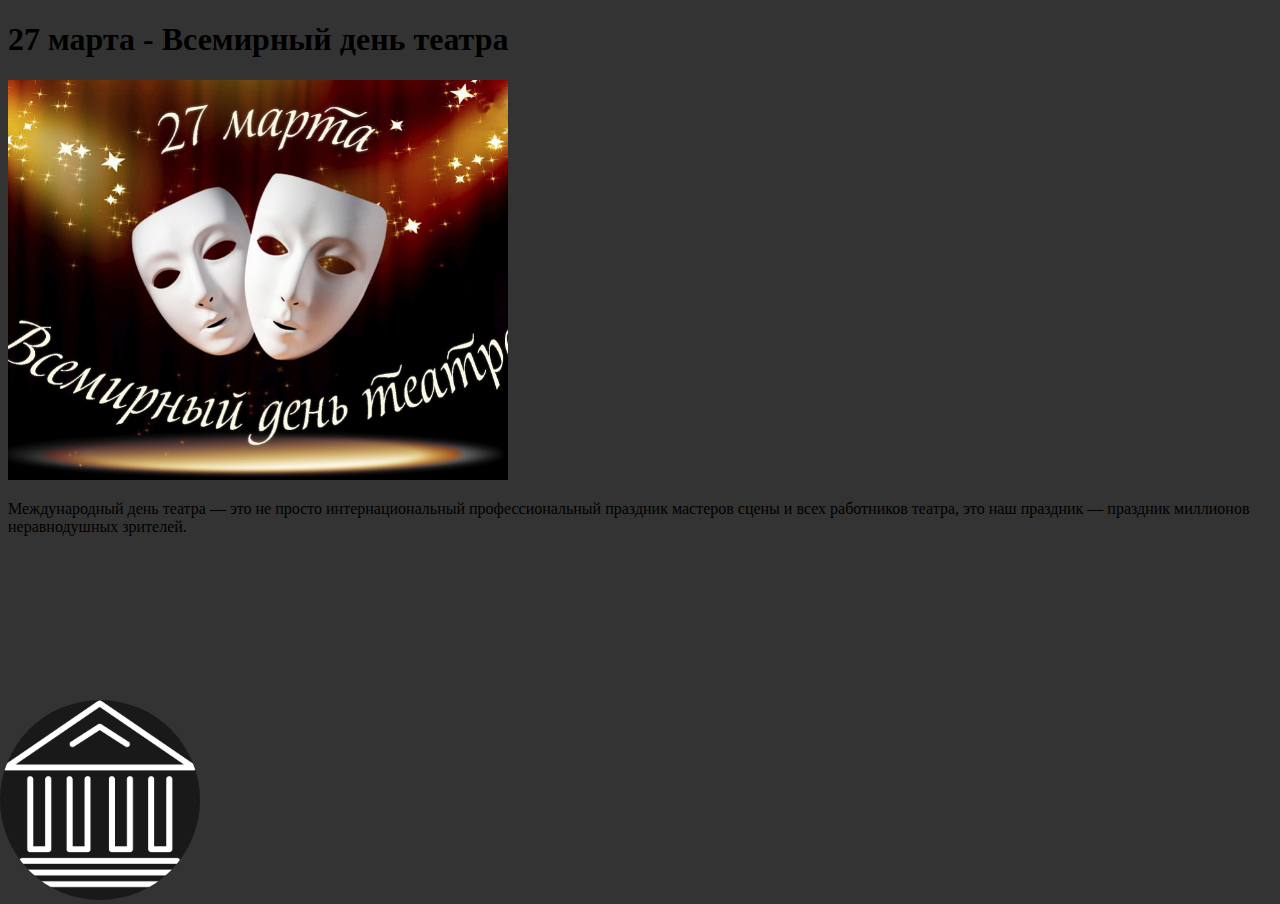
<file: index.html>
<!DOCTYPE html>
 <html lang="ru">
 <head>
     <meta charset="UTF-8">
     <link rel="shortcut icon" href="image/favicon.png">
     <title>Всемирный день театра</title>
     <link rel="stylesheet" href="css/menu_style.css">
     <link rel="stylesheet" href="css/main_style.css">
 </head>
 <body>
     
     <input type="checkbox" id="check" hidden >
     
     <div id="static_panel">
        <label for="check"><img id="menu_icon" src="icons/menu.png" alt="" width="50"></label>
     </div>
     
     <div class="panel_font" id="open_panel">
       <img id="icon_avatar" src="/icons/avatar.png" alt="">
       <p class="main_title" style="margin-top: 220px; text-align: center; font-weight: 900">Всемирный день театра</p>
        <div class="menu_list">
            <ul>
                 <li><a class="menu_btn" href="story.html" target="main_information">О событии</a></li>
                 <br>
                 <li><a class="menu_btn" href="events.html" target="main_information">Дополнительно</a></li>
                 <br>
                 <li><a class="menu_btn" href="gallery.html" target="main_information">Галерея</a></li>
            </ul>
        </div>
     </div>
     
     <div id="main">
         <iframe id="main_information" name="main_information" src="story.html" frameborder="0"></iframe>
     </div>
     
 </body>
 </html>
</file>
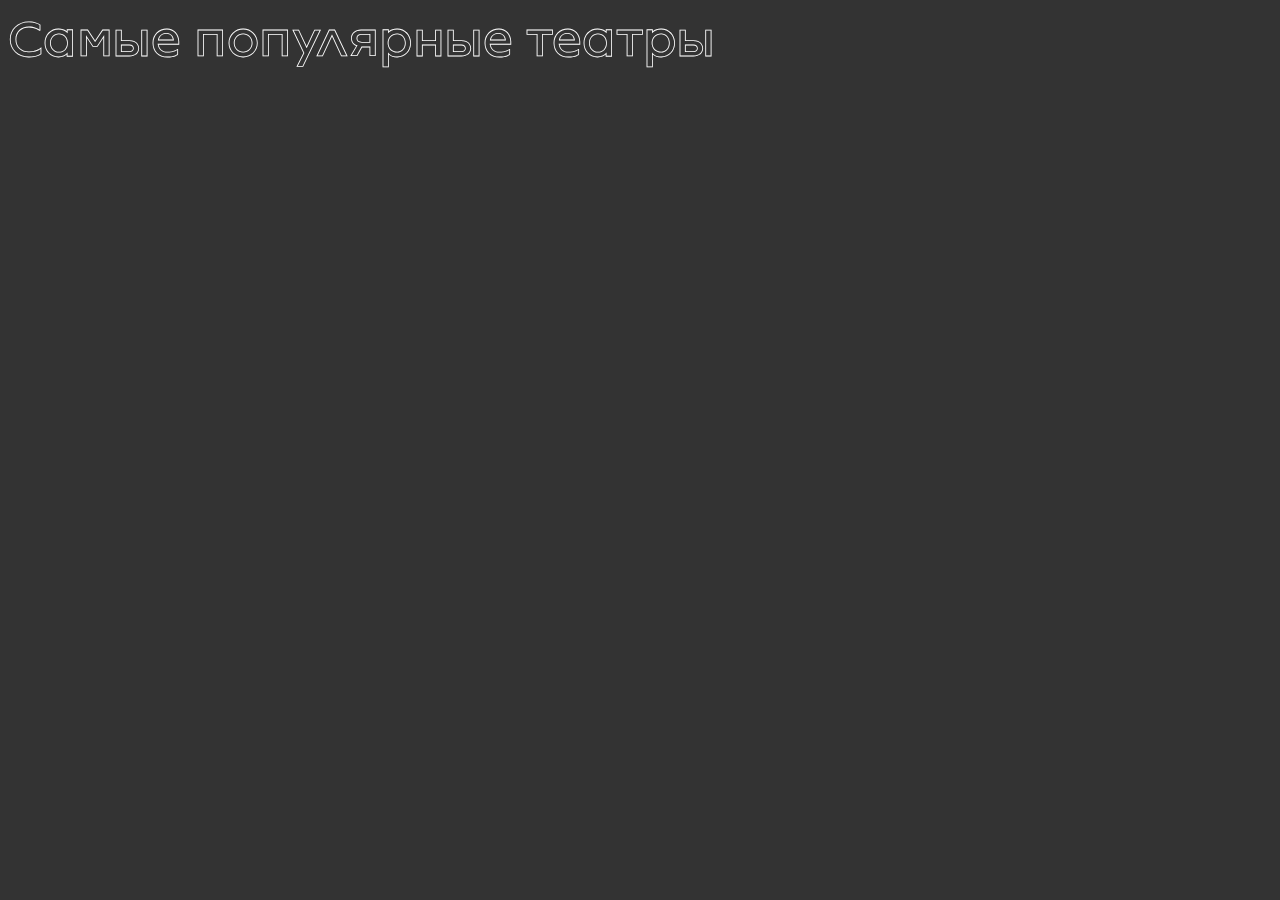
<file: actors_gallery.html>
<!DOCTYPE html>
<html lang="ru">
<head>
   <meta charset="UTF-8">
   <meta http-equiv="X-UA-Compatible" content="IE=edge">
   <meta name="viewport" content="width=device-width, initial-scale=1.0">
   <link rel="stylesheet" href="css/main_style.css">
   <title>Document</title>
</head>
<body>
   <header style="font-family: lack_lineregular; font-size: 50px;">Самые популярные театры</header>
   <main>
      <div class="gallery">
         <div class="gallery_block" style="background: url(image/Boyarskaya.jpg) center center; background-size: cover;"></div>
         <div class="gallery_block" style="background: url(image/Khabensky.jpg) center center; background-size: cover;"></div>
         <div class="gallery_block" style="background: url(image/Bezrykov.jpg) center center; background-size: cover;"></div>
         <div class="gallery_block" style="background: url(image/Ranevskaya.jpg) center center; background-size: cover;"></div>
         <div class="gallery_block" style="background: url(image/Ivanova.jpg) center center; background-size: cover;"></div>
         <div class="gallery_block" style="background: url(image/Aleksandrova.jpg) center center; background-size: cover;"></div>
         <div class="gallery_block" style="background: url(image/Tabakov.jpg) center center; background-size: cover;"></div>
         <div class="gallery_block" style="background: url(image/Ahmatova.jpg) center center; background-size: cover;"></div>
         <div class="gallery_block" style="background: url(image/Aetysh.jpg) center center; background-size: cover;"></div>
         </div>
   </main>

</body>
</html>
</file>
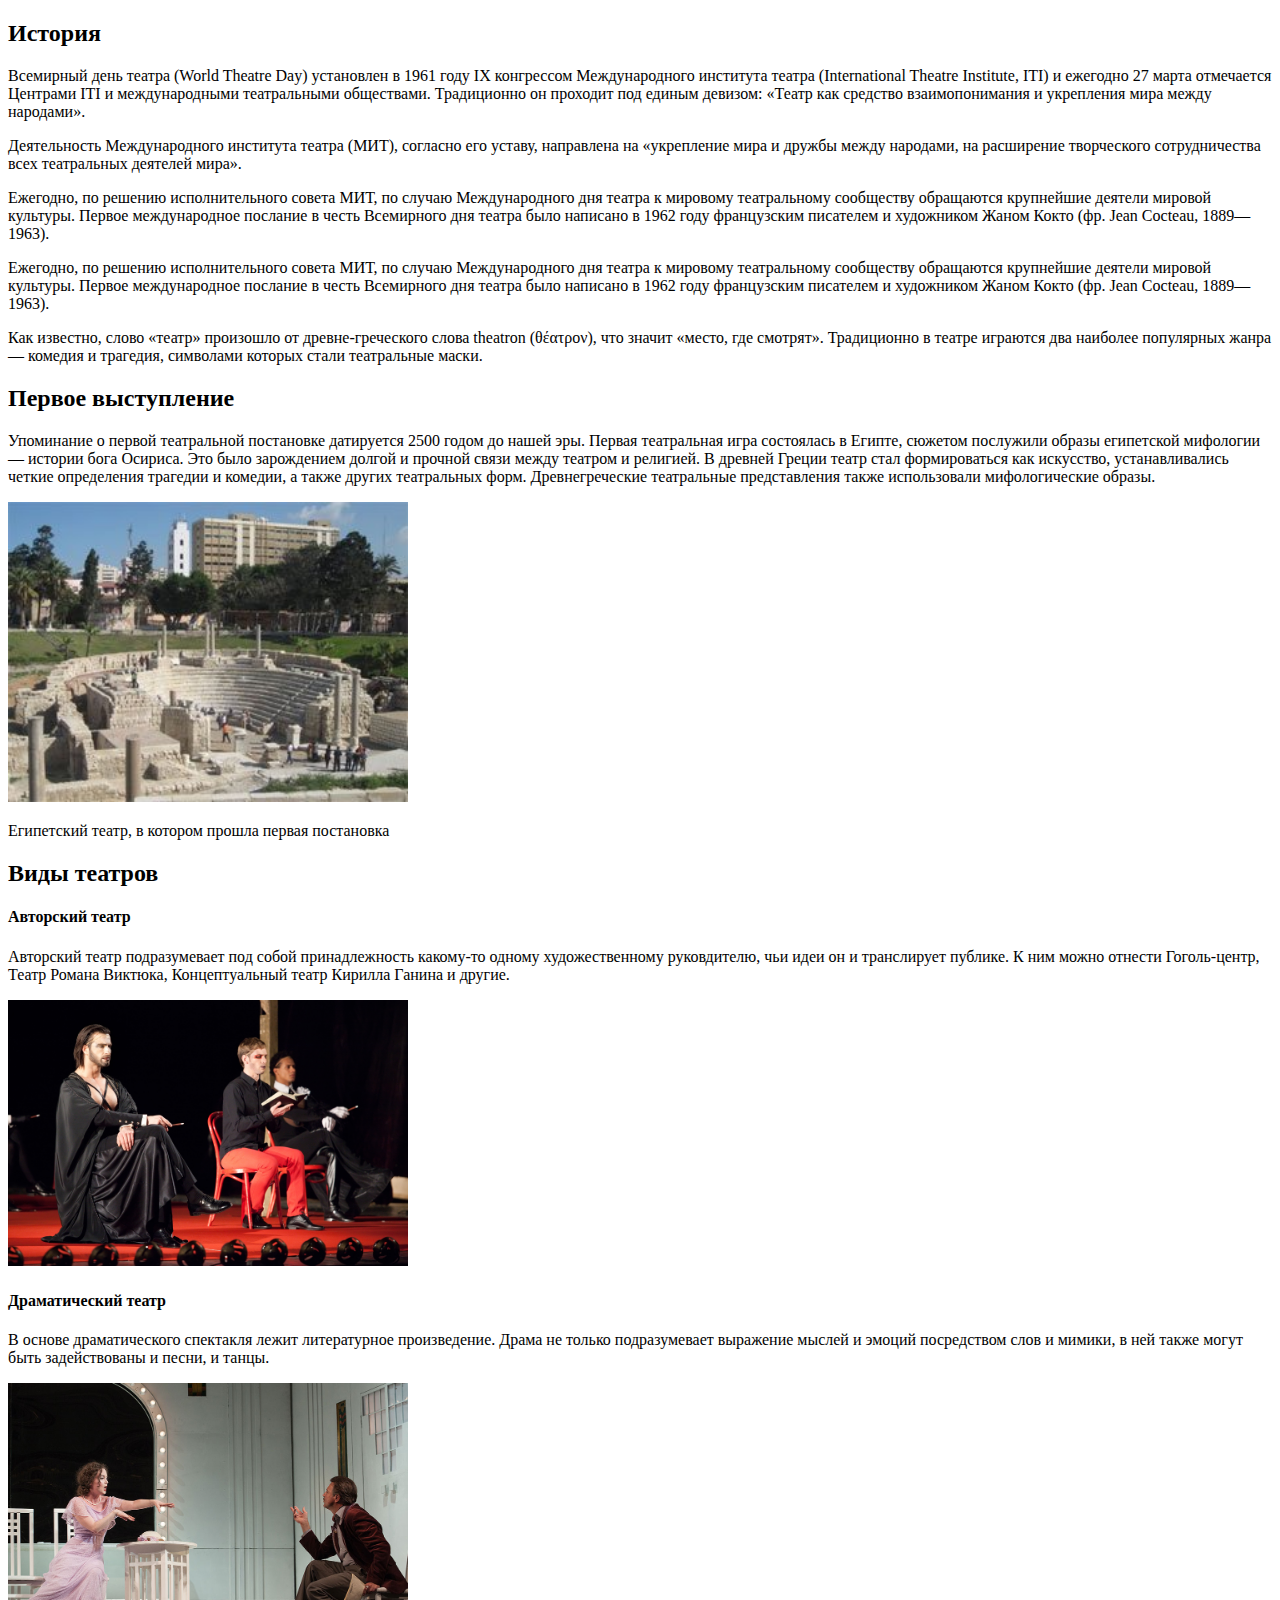
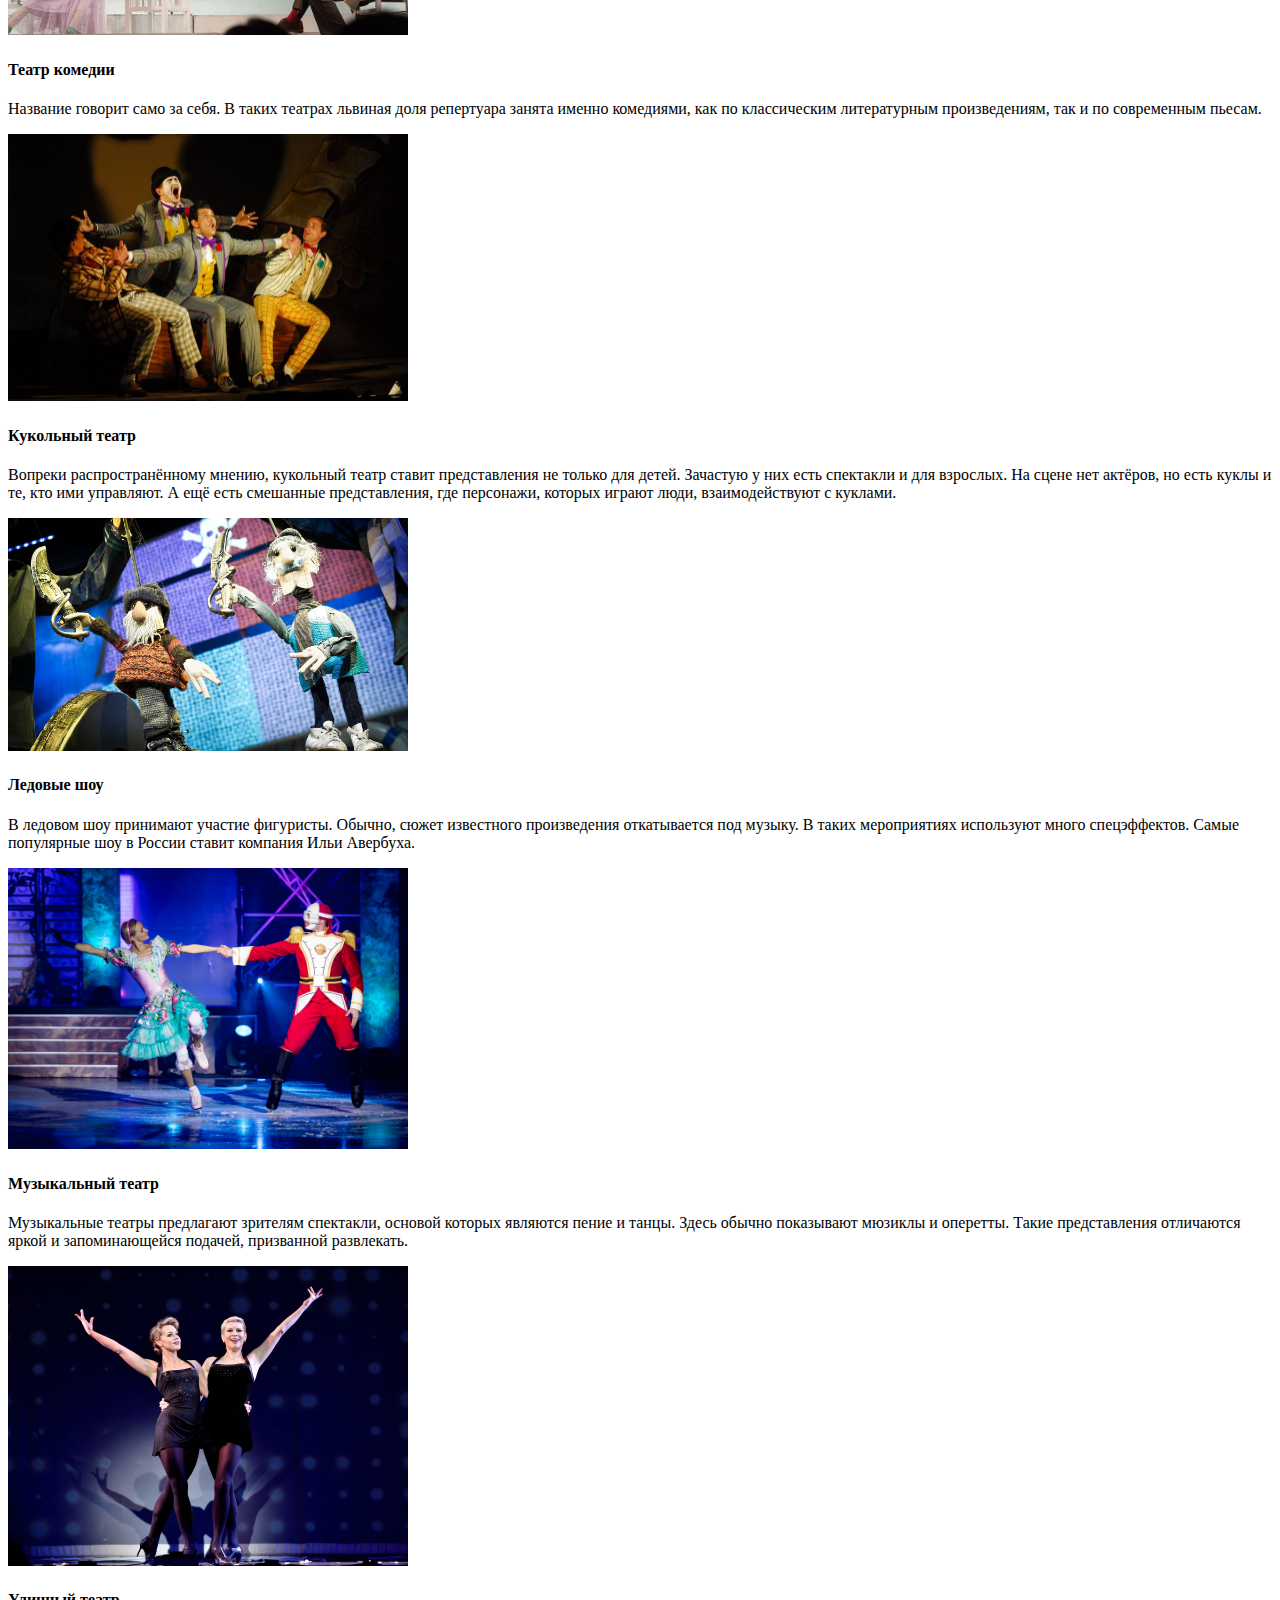
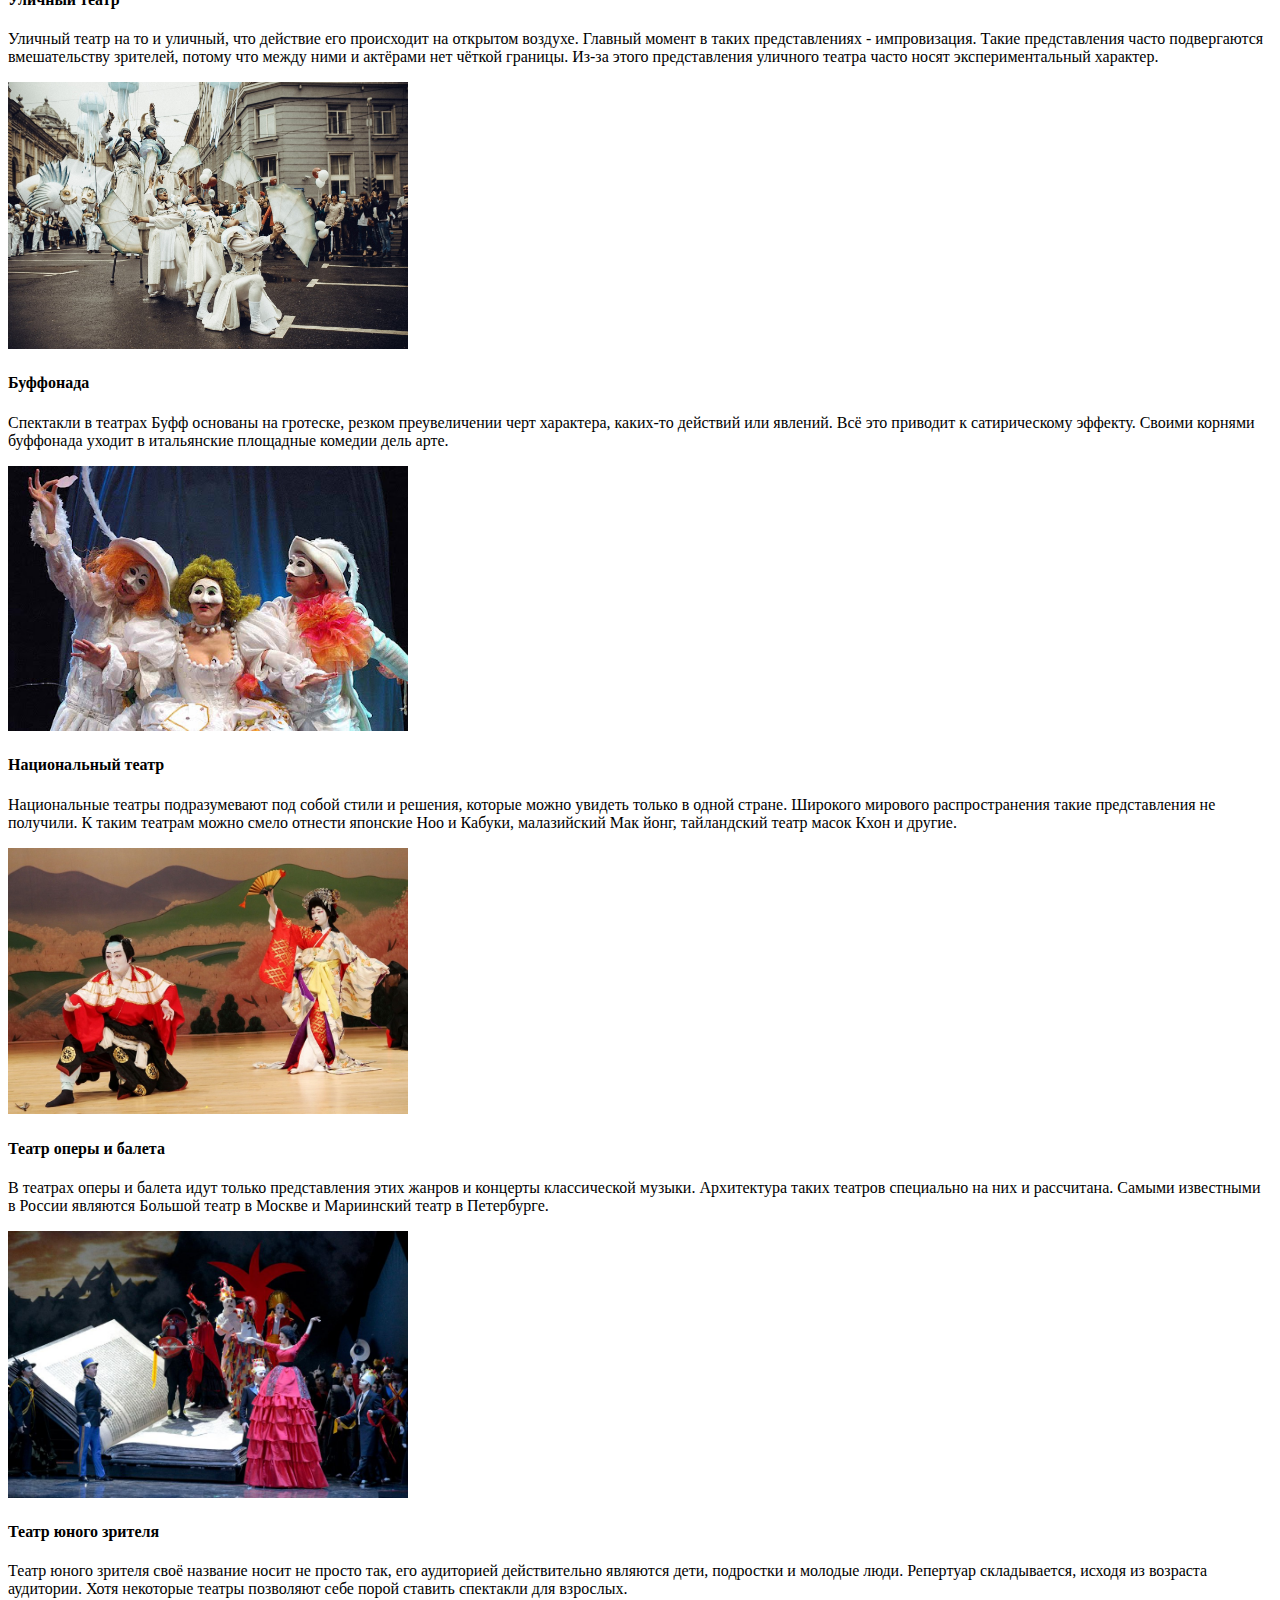
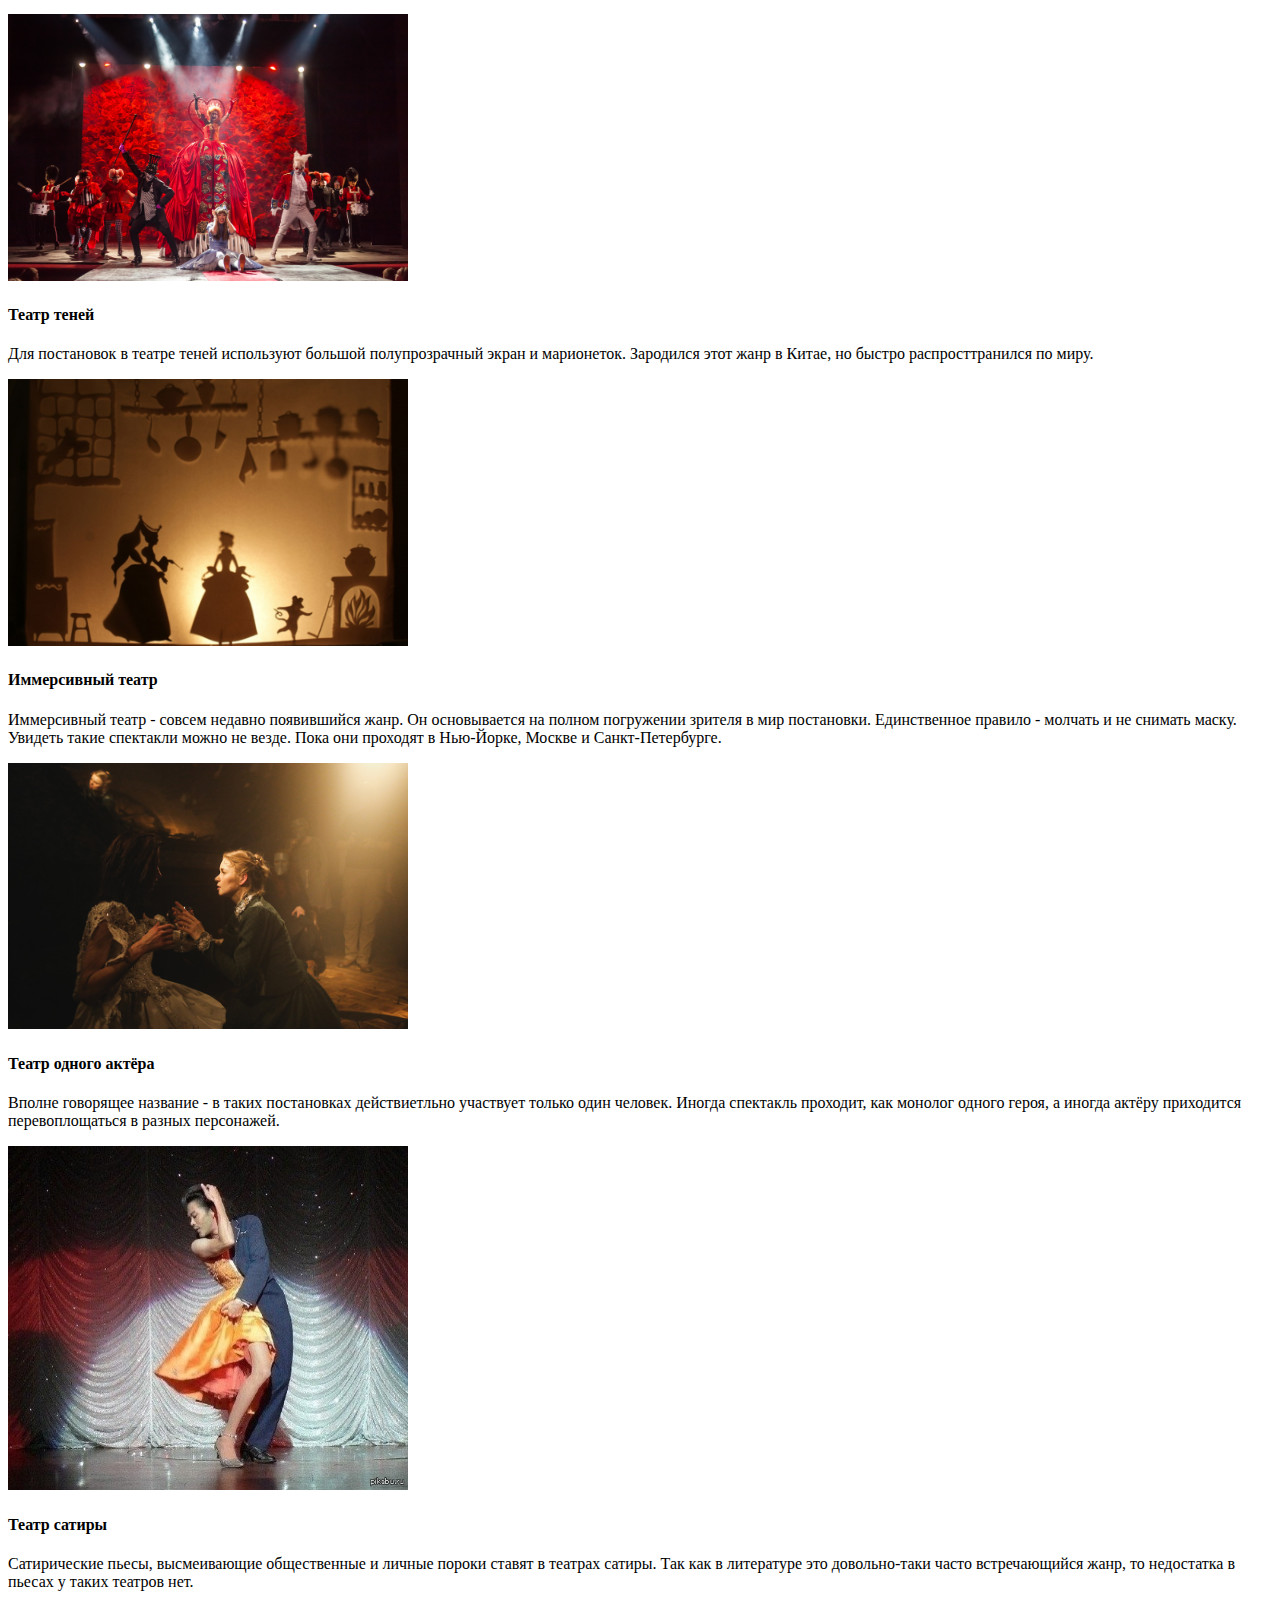
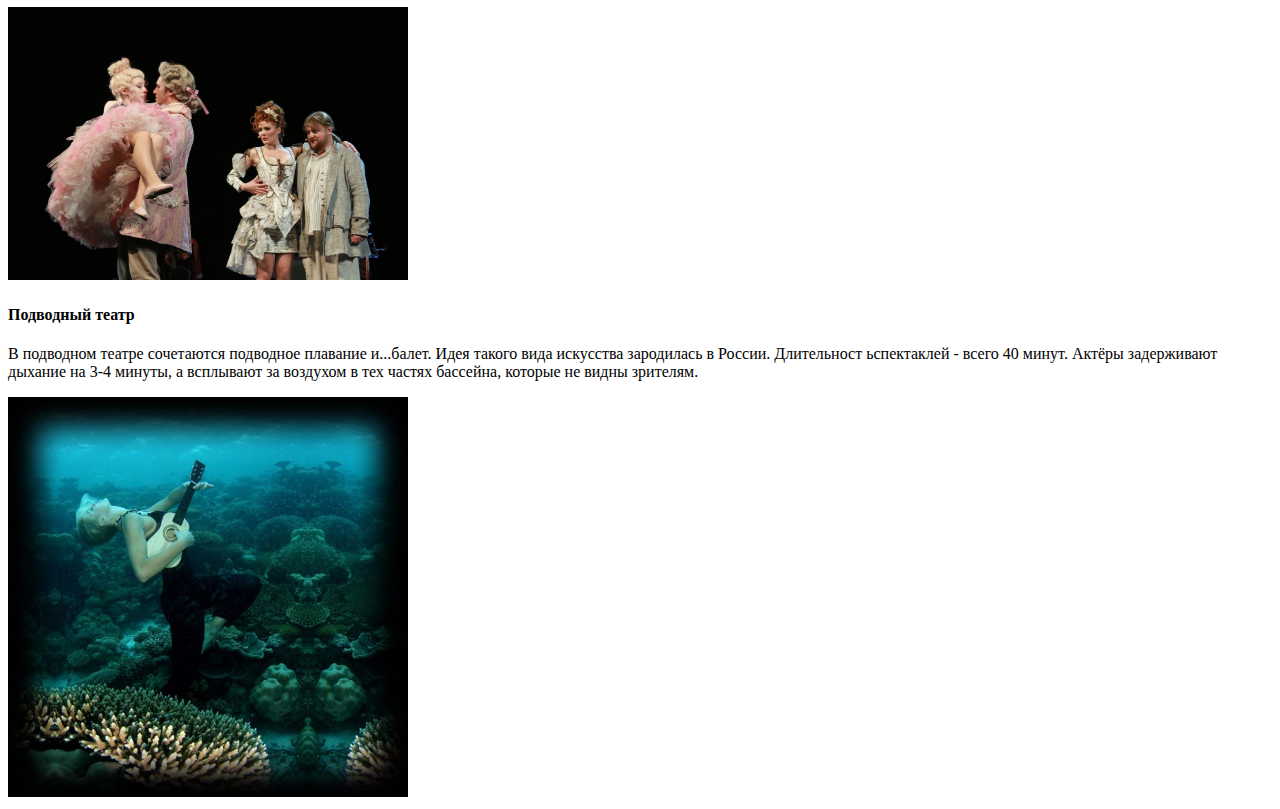
<file: events.html>
<!DOCTYPE html>
<html lang="en">
<head>
    <meta charset="UTF-8">
    <title>Document</title>
</head>
<body>
    <h2 id="history">История</h2>
    <p>Всемирный день театра (World Theatre Day) установлен в 1961 году IX конгрессом Международного института театра (International Theatre Institute, ITI) и ежегодно 27 марта отмечается Центрами ITI и международными театральными обществами. Традиционно он проходит под единым девизом: «Театр как средство взаимопонимания и укрепления мира между народами».</p>
    
    <p>Деятельность Международного института театра (МИТ), согласно его уставу, направлена на «укрепление мира и дружбы между народами, на расширение творческого сотрудничества всех театральных деятелей мира».</p>
    
    <p>Ежегодно, по решению исполнительного совета МИТ, по случаю Международного дня театра к мировому театральному сообществу обращаются крупнейшие деятели мировой культуры. Первое международное послание в честь Всемирного дня театра было написано в 1962 году французским писателем и художником Жаном Кокто (фр. Jean Cocteau, 1889—1963).</p>
    
    <p>Ежегодно, по решению исполнительного совета МИТ, по случаю Международного дня театра к мировому театральному сообществу обращаются крупнейшие деятели мировой культуры. Первое международное послание в честь Всемирного дня театра было написано в 1962 году французским писателем и художником Жаном Кокто (фр. Jean Cocteau, 1889—1963).</p>
    
    <p>Как известно, слово «театр» произошло от древне-греческого слова theatron (θέατρον), что значит «место, где смотрят». Традиционно в театре играются два наиболее популярных жанра — комедия и трагедия, символами которых стали театральные маски.</p>
    
    <h2 id="thefirst">Первое выступление</h2>
    <p>Упоминание о первой театральной постановке датируется 2500 годом до нашей эры. Первая театральная игра состоялась в Египте, сюжетом послужили образы египетской мифологии — истории бога Осириса. Это было зарождением долгой и прочной связи между театром и религией. В древней Греции театр стал формироваться как искусство, устанавливались четкие определения трагедии и комедии, а также других театральных форм. Древнегреческие театральные представления также использовали мифологические образы.</p>
    <img src="image/thirst.jpg" alt="" width="400">
    <p>Египетский театр, в котором прошла первая постановка</p>
    
    <h2 id="types">Виды театров</h2>
    <h4>Авторский театр</h4>
    <p>Авторский театр подразумевает под собой принадлежность какому-то одному художественному руковдителю, чьи идеи он и транслирует публике. К ним можно отнести Гоголь-центр, Театр Романа Виктюка, Концептуальный театр Кирилла Ганина и другие.</p>
    <img src="image/author.jpg" alt="" width="400">
    
    <h4>Драматический театр</h4>
    <p>В основе драматического спектакля лежит литературное произведение. Драма не только подразумевает выражение мыслей и эмоций посредством слов и мимики, в ней также могут быть задействованы и песни, и танцы.</p>
    <img src="image/drama.jpg" alt="" width="400">
    
    <h4>Театр комедии</h4>
    <p>Название говорит само за себя. В таких театрах львиная доля репертуара занята именно комедиями, как по классическим литературным произведениям, так и по современным пьесам.</p>
    <img src="image/comedy.jpg" alt="" width="400">
    
    <h4>Кукольный театр</h4>
    <p>Вопреки распространённому мнению, кукольный театр ставит представления не только для детей. Зачастую у них есть спектакли и для взрослых. На сцене нет актёров, но есть куклы и те, кто ими управляют. А ещё есть смешанные представления, где персонажи, которых играют люди, взаимодействуют с куклами.</p>
    <img src="image/dalls.jpg" alt="" width="400">
    
    <h4>Ледовые шоу</h4>
    <p>В ледовом шоу принимают участие фигуристы. Обычно, сюжет известного произведения откатывается под музыку. В таких мероприятиях используют много спецэффектов. Самые популярные шоу в России ставит компания Ильи Авербуха.</p>
    <img src="image/iceshow.jpg" alt="" width="400">
    
    <h4>Музыкальный театр</h4>
    <p>Музыкальные театры предлагают зрителям спектакли, основой которых являются пение и танцы. Здесь обычно показывают мюзиклы и оперетты. Такие представления отличаются яркой и запоминающейся подачей, призванной развлекать.</p>
    <img src="image/musical.jpg" alt="" width="400">
    
    <h4>Уличный театр</h4>
    <p>Уличный театр на то и уличный, что действие его происходит на открытом воздухе. Главный момент в таких представлениях - импровизация. Такие представления часто подвергаются вмешательству зрителей, потому что между ними и актёрами нет чёткой границы. Из-за этого представления уличного театра часто носят экспериментальный характер.</p>
    <img src="image/street.jpeg" alt="" width="400">
    
    <h4>Буффонада</h4>
    <p>Спектакли в театрах Буфф основаны на гротеске, резком преувеличении черт характера, каких-то действий или явлений. Всё это приводит к сатирическому эффекту. Своими корнями буффонада уходит в итальянские площадные комедии дель арте.</p>
    <img src="image/buffonade.jpg" alt="" width="400">
    
    <h4>Национальный театр</h4>
    <p>Национальные театры подразумевают под собой стили и решения, которые можно увидеть только в одной стране. Широкого мирового распространения такие представления не получили. К таким театрам можно смело отнести японские Ноо и Кабуки, малазийский Мак йонг, тайландский театр масок Кхон и другие.</p>
    <img src="image/national.jpg" alt="" width="400">
    
    <h4>Театр оперы и балета</h4>
    <p>В театрах оперы и балета идут только представления этих жанров и концерты классической музыки. Архитектура таких театров специально на них и рассчитана. Самыми известными в России являются Большой театр в Москве и Мариинский театр в Петербурге.</p>
    <img src="image/opera.jpg" alt="" width="400">
    
    <h4>Театр юного зрителя</h4>
    <p>Театр юного зрителя своё название носит не просто так, его аудиторией действительно являются дети, подростки и молодые люди. Репертуар складывается, исходя из возраста аудитории. Хотя некоторые театры позволяют себе порой ставить спектакли для взрослых.</p>
    <img src="image/young.png" alt="" width="400">
    
    <h4>Театр теней</h4>
    <p>Для постановок в театре теней используют большой полупрозрачный экран и марионеток. Зародился этот жанр в Китае, но быстро распросттранился по миру.</p>
    <img src="image/shadow.jpg" alt="" width="400">
    
    <h4>Иммерсивный театр</h4>
    <p>Иммерсивный театр - совсем недавно появившийся жанр. Он основывается на полном погружении зрителя в мир постановки. Единственное правило - молчать и не снимать маску. Увидеть такие спектакли можно не везде. Пока они проходят в Нью-Йорке, Москве и Санкт-Петербурге.</p>
    <img src="image/immersive.jpg" alt="" width="400">
    
    <h4>Театр одного актёра</h4>
    <p>Вполне говорящее название - в таких постановках действиетльно участвует только один человек. Иногда спектакль проходит, как монолог одного героя, а иногда актёру приходится перевоплощаться в разных персонажей.</p>
    <img src="image/alone.jpg" alt="" width="400">
    
    <h4>Театр сатиры</h4>
    <p>Сатирические пьесы, высмеивающие общественные и личные пороки ставят в театрах сатиры. Так как в литературе это довольно-таки часто встречающийся жанр, то недостатка в пьесах у таких театров нет.</p>
    <img src="image/satire.jpg" alt="" width="400">
    
    <h4>Подводный театр</h4>
    <p>В подводном театре сочетаются подводное плавание и...балет. Идея такого вида искусства зародилась в России. Длительност ьспектаклей - всего 40 минут. Актёры задерживают дыхание на 3-4 минуты, а всплывают за воздухом в тех частях бассейна, которые не видны зрителям.</p>
    <img src="image/underwater.jpg" alt="" width="400">
</body>
</html>
</file>
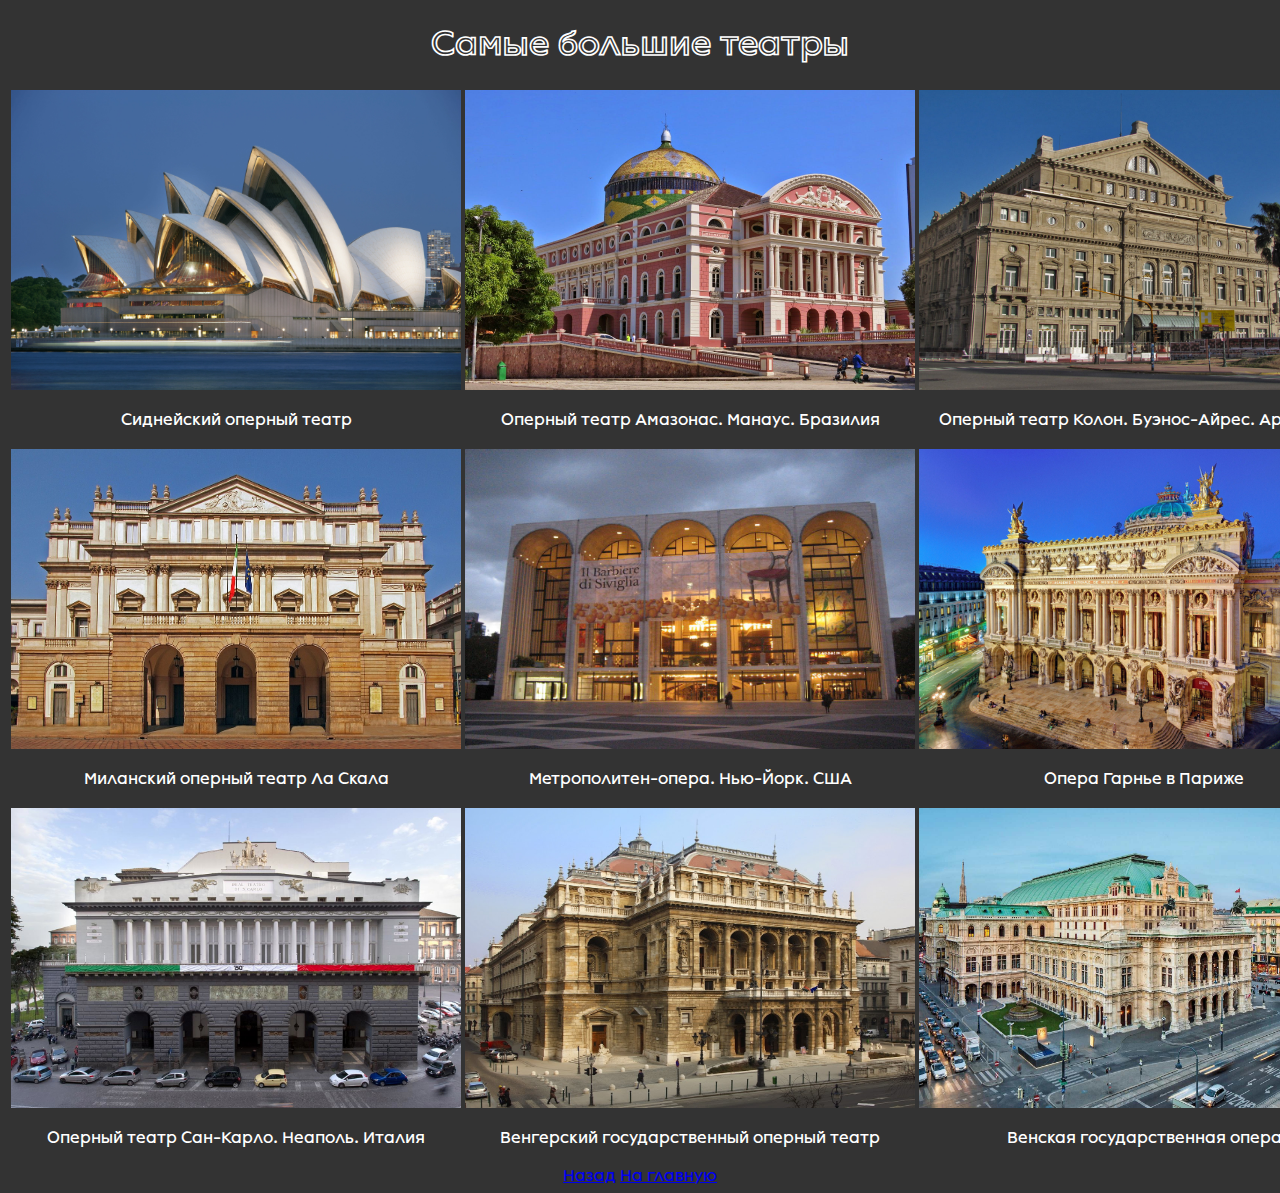
<file: gallery.html>
<!DOCTYPE html>
<html lang="en">
<head>
    <meta charset="UTF-8">
    <title>Document</title>
    <link rel="stylesheet" href="css/main_style.css">
</head>
<body style="text-align: center">
 <h1 class="main_title" style="color: white">Самые большие театры</h1>
  <table style="margin: auto">
      <tr>
          <td>
              <img src="image/SydneyTheatre.jpg" alt="Театр в Сиднее" height="300" width="450">
              <p>Сиднейский оперный театр</p>
          </td>
          <td>
              <img src="image/AmazonasThetre.jpg" alt="Театр в Сиднее" height="300" width="450">
              <p>Оперный театр Амазонас. Манаус. Бразилия</p>
          </td>
          <td>
              <img src="image/KolonnTheatre.jpg" alt="Театр в Сиднее" height="300" width="450">
              <p>Оперный театр Колон. Буэнос-Айрес. Аргентина</p>
          </td>
      </tr>
      <tr>
          <td>
              <img src="image/LaSkalaTheatre.jpg" alt="Театр в Сиднее" height="300" width="450">
              <p>Миланский оперный театр Ла Скала</p>
          </td>
          <td>
              <img src="image/MetroTheatre.jpg" alt="Театр в Сиднее" height="300" width="450">
              <p>Метрополитен-опера. Нью-Йорк. США</p>
          </td>
          <td>
              <img src="image/OperaGarnie.jpg" alt="Театр в Сиднее" height="300" width="450">
              <p>Опера Гарнье в Париже</p>
          </td>
      </tr> 
      <tr>
          <td>
              <img src="image/SanKarloTheatre.jpg" alt="Театр в Сиднее" height="300" width="450">
              <p>Оперный театр Сан-Карло. Неаполь. Италия</p>
          </td>
          <td>
              <img src="image/VengreTheatre.jpg" alt="Театр в Сиднее" height="300" width="450">
              <p>Венгерский государственный оперный театр</p>
          </td>
          <td>
              <img src="image/VensTheatre.jpg" alt="Театр в Сиднее" height="300" width="450">
              <p>Венская государственная опера</p>
          </td>
      </tr>
  </table>
  <a href="events.html">Назад</a>
  <a href="story.html">На главную</a>
</body>
</html>
</file>
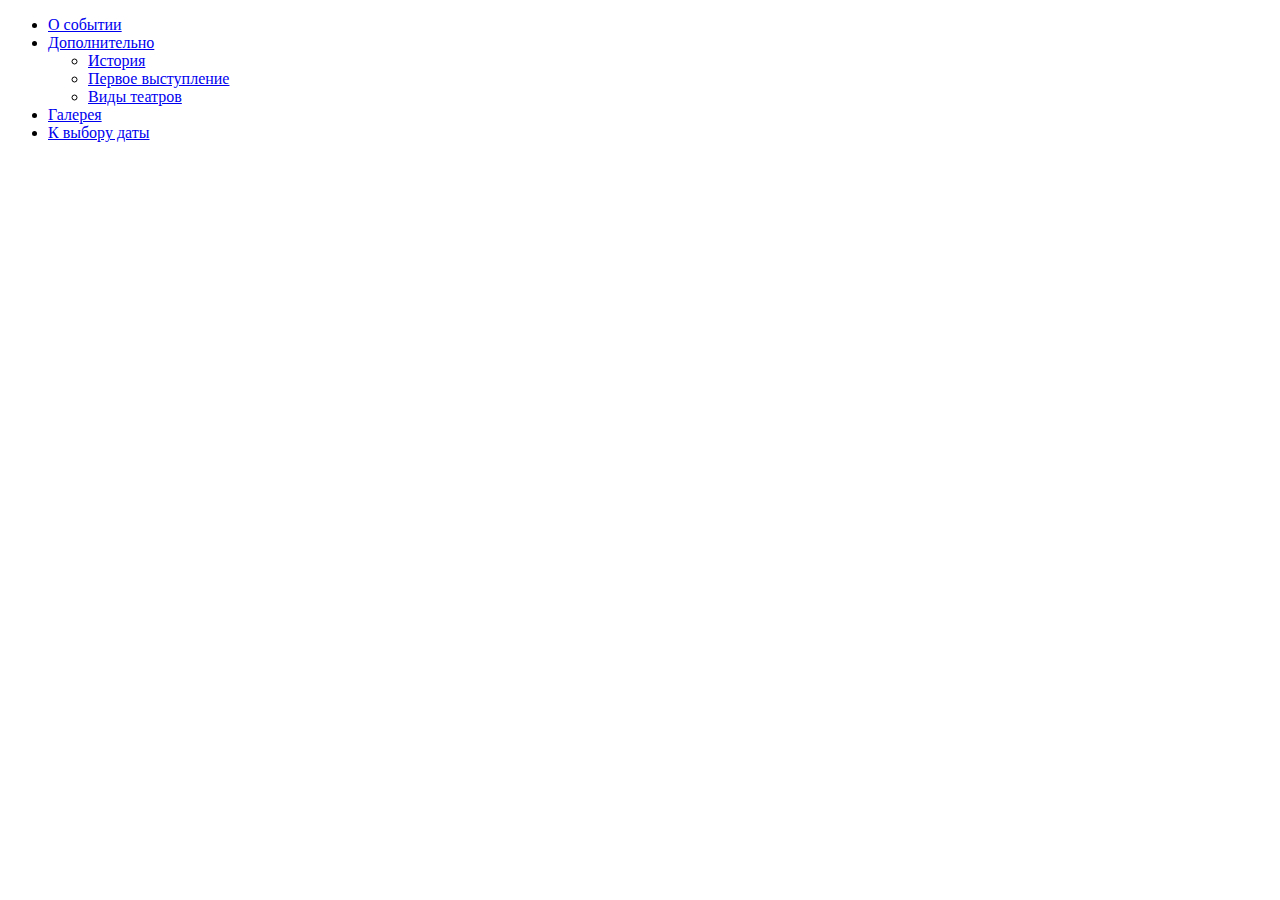
<file: navigation.html>
<!DOCTYPE html>
<html lang="en">
<head>
    <meta charset="UTF-8">
    <title>Document</title>
</head>
<body>
   <ul>
       <li><a href="story.html" target="mainPanel">О событии</a></li>
       <li><a href="events.html" target="mainPanel">Дополнительно</a></li>
       <ul>
           <li><a href="events.html#history" target="mainPanel">История</a></li>
           <li><a href="events.html#thefirst" target="mainPanel">Первое выступление</a></li>
           <li><a href="events.html#types" target="mainPanel">Виды театров</a></li>
       </ul>
       <li><a href="gallery.html" target="mainPanel">Галерея</a></li>
       <li><a href="https://fivt.chuvsu.ru/kurs2/index.html" target="top">К выбору даты</a></li>
   </ul>
</body>
</html>
</file>
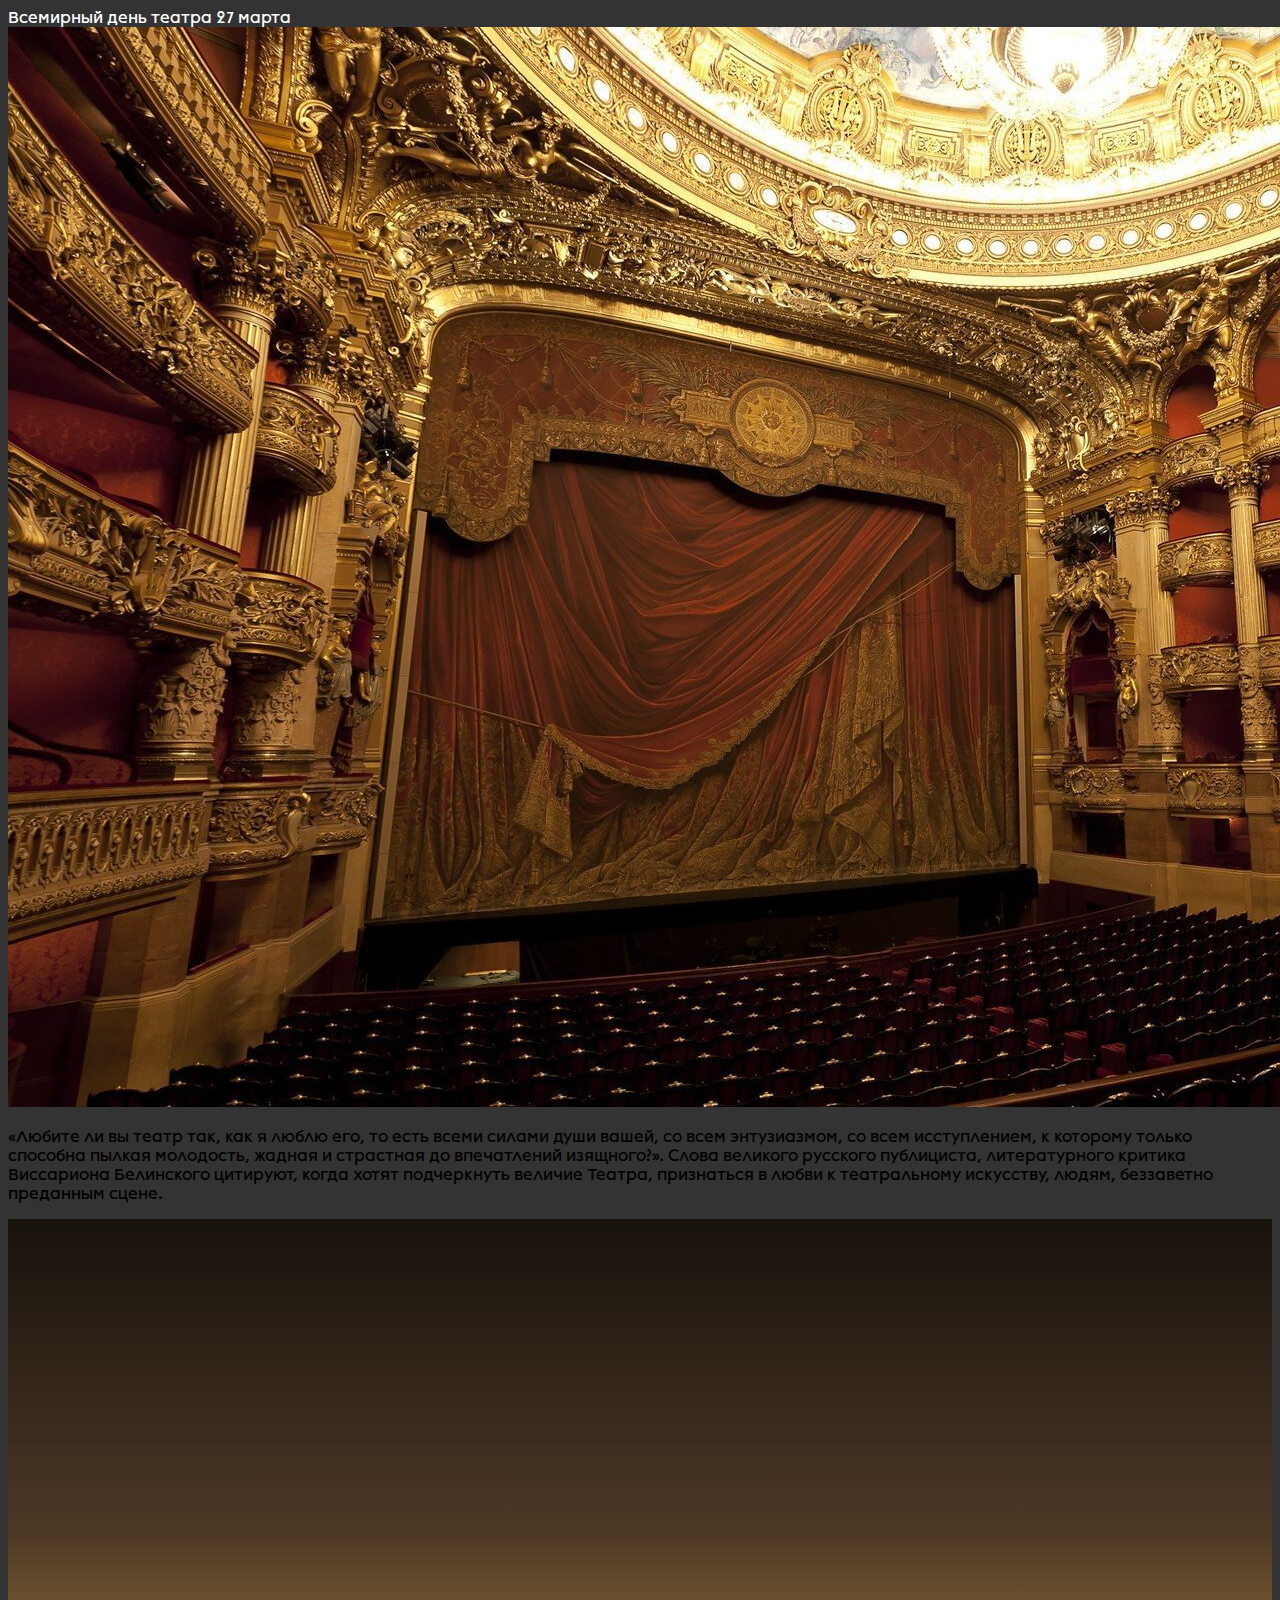
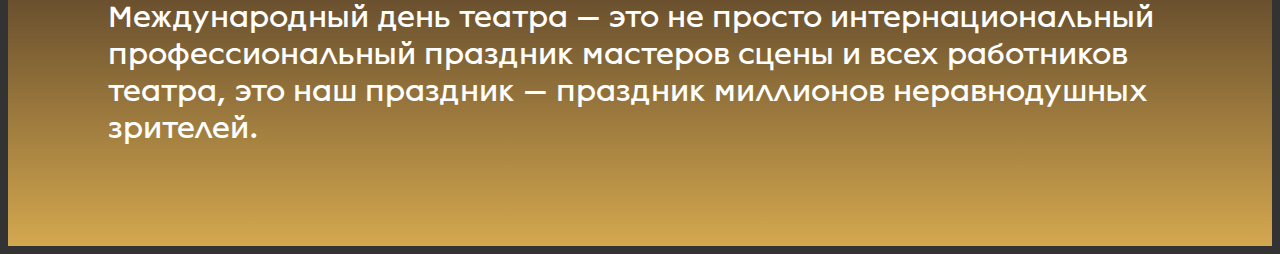
<file: new_story.html>
<!DOCTYPE html>
<html lang="ru">
<head>
    <meta charset="UTF-8">
    <title>Document</title>
    <link rel="stylesheet" href="css/main_style.css">
    <link rel="scr"
</head>
<body>
    <div class="block-1">
        <span class="title">Всемирный день театра</span>
        <span class="date">27 марта</span>
        <img class="background-img" src="image/main.jpg" alt="">
    </div>
    <div class="block-2">
        <div id="container-1" class="flex-container">
            <div id="bgimg1" class="block"></div>
            <div class="block">
               <p style="color: black">«Любите ли вы театр так, как я люблю его, то есть всеми силами души вашей, со всем энтузиазмом, со всем исступлением, к которому только способна пылкая молодость, жадная и страстная до впечатлений изящного?».

                Слова великого русского публициста, литературного критика Виссариона Белинского цитируют, когда хотят подчеркнуть величие Театра, признаться в любви к театральному искусству, людям, беззаветно преданным сцене.</p>
               
            </div>
        </div>
        <div id="container-2" class="flex-container">
            <div id="text2" class="block" style="display: flex; justify-content: center; background: linear-gradient(180deg, #17120C, #4D3825, #D4A84F); margin: 0">
                <div style="font-size: 30px; margin: 100px; margin-top: 30%;">Международный день театра — это не просто интернациональный профессиональный праздник мастеров сцены и всех работников театра, это наш праздник — праздник миллионов неравнодушных зрителей.</div>
           </div>
           <div id="bgimg2" class="block">
           </div>
        </div>
    </div>
    </div>
</body>
</html>
</file>
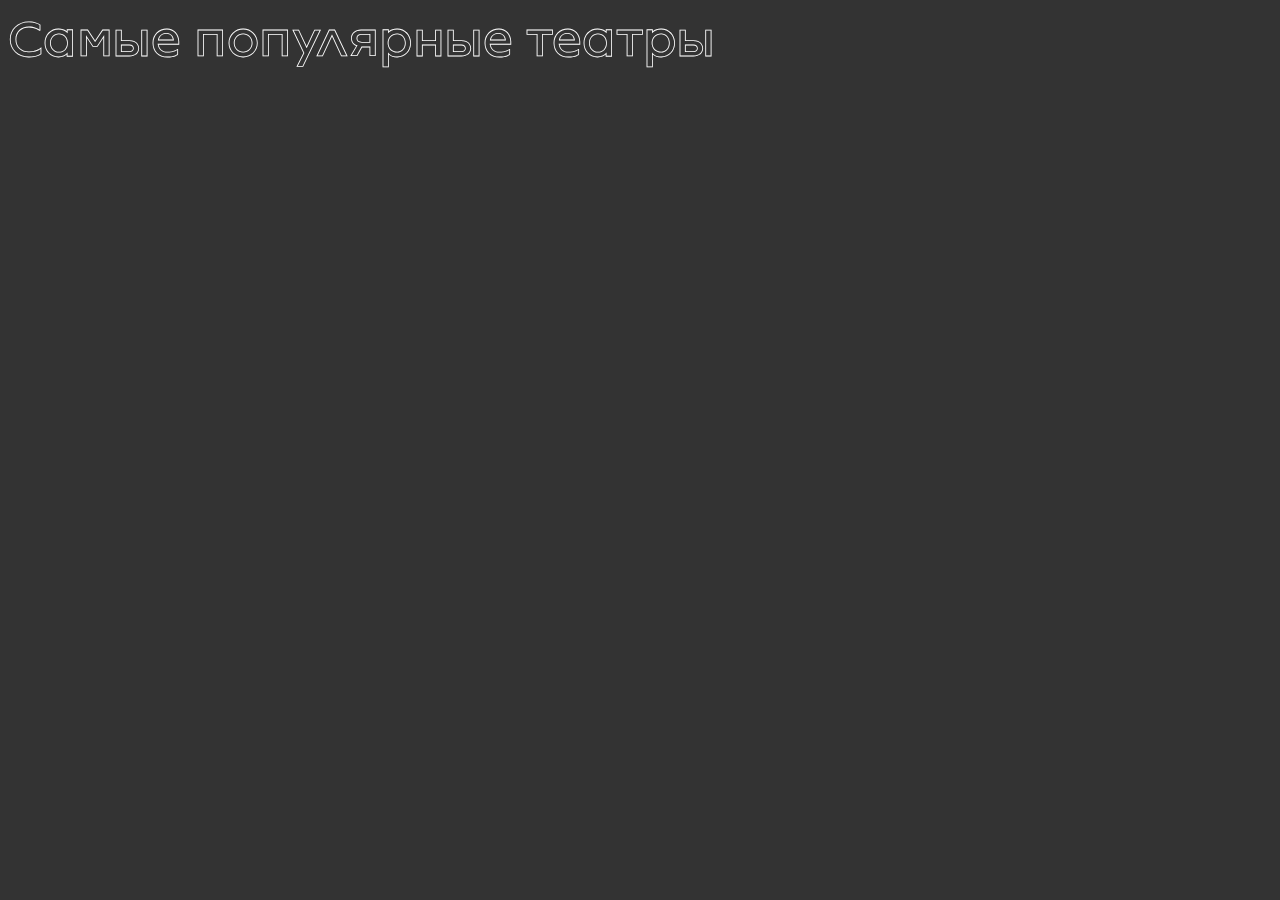
<file: postanovy_gallery.html>
<!DOCTYPE html>
<html lang="ru">
<head>
   <meta charset="UTF-8">
   <meta http-equiv="X-UA-Compatible" content="IE=edge">
   <meta name="viewport" content="width=device-width, initial-scale=1.0">
   <link rel="stylesheet" href="css/main_style.css">
   <title>Document</title>
</head>
<body>
   <header style="font-family: lack_lineregular; font-size: 50px;">Самые популярные театры</header>
   <main>
      <div class="gallery">
         <div class="gallery_block" style="background: url(image/Baltyc.jpg) center center; background-size: cover;"></div>
         <div class="gallery_block" style="background: url(image/Tartyf.jpg) center center; background-size: cover;"></div>
         <div class="gallery_block" style="background: url(image/Sad.jpg) center center; background-size: cover;"></div>
         <div class="gallery_block" style="background: url(image/Tyz.jpg) center center; background-size: cover;"></div>
         <div class="gallery_block" style="background: url(image/Sirano.jpg) center center; background-size: cover;"></div>
         <div class="gallery_block" style="background: url(image/DonKihot.jpg) center center; background-size: cover;"></div>
         <div class="gallery_block" style="background: url(image/Kyrazh.jpg) center center; background-size: cover;"></div>
         <div class="gallery_block" style="background: url(image/Krotkaya.jpg) center center; background-size: cover;"></div>
         <div class="gallery_block" style="background: url(image/Aliza.jpg) center center; background-size: cover;"></div>
         </div>
   </main>

</body>
</html>
</file>
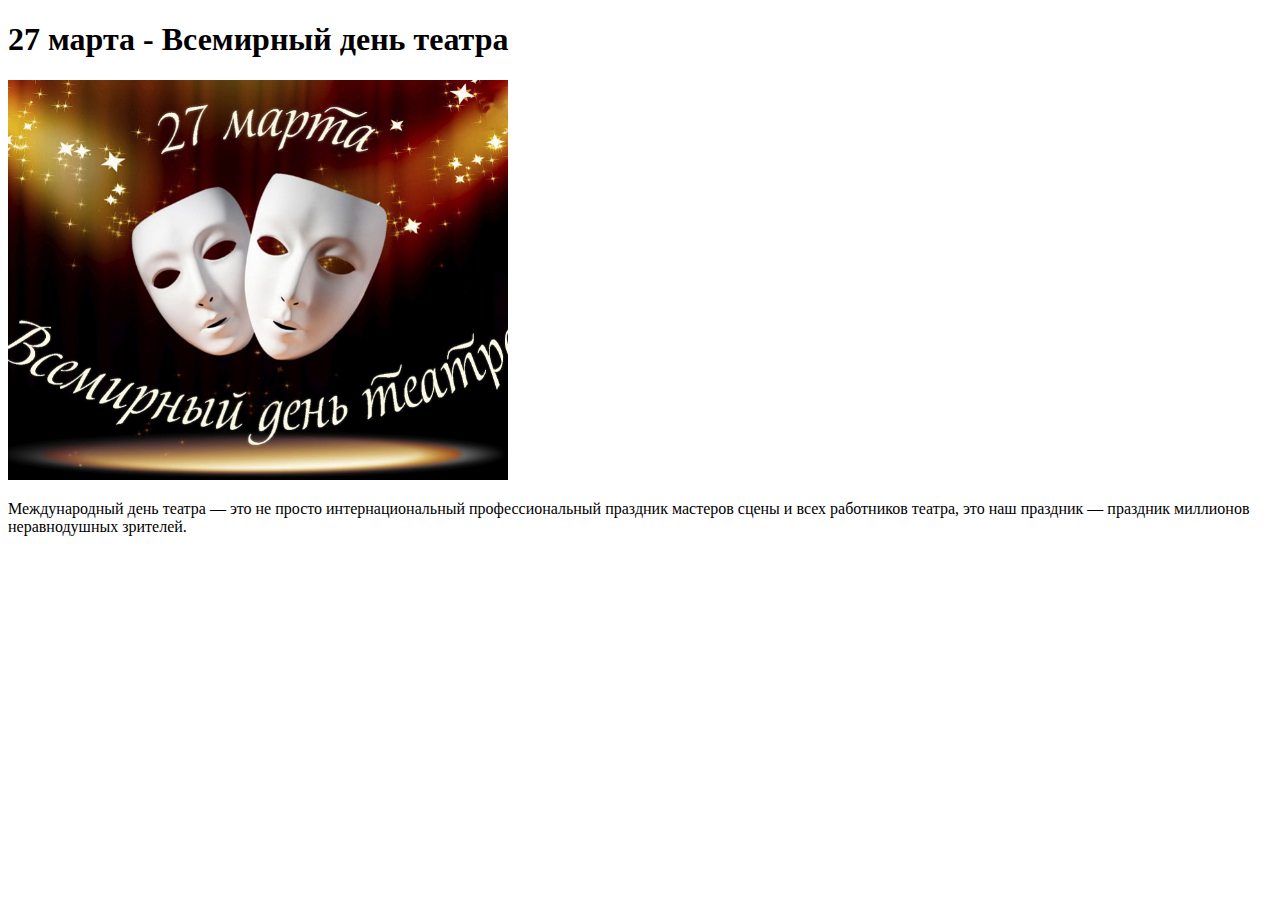
<file: story.html>
<!DOCTYPE html>
<html lang="en">
<head>
    <meta charset="UTF-8">
    <title>Document</title>
</head>
<body>
    <h1>27 марта - Всемирный день театра</h1>
    <img src="image/story.jpg" alt="Картинка" width="500" height="400">
    <br>
    <p>Международный день театра — это не просто интернациональный профессиональный праздник мастеров сцены и всех работников театра, это наш праздник — праздник миллионов неравнодушных зрителей.</p>
</body>
</html>
</file>
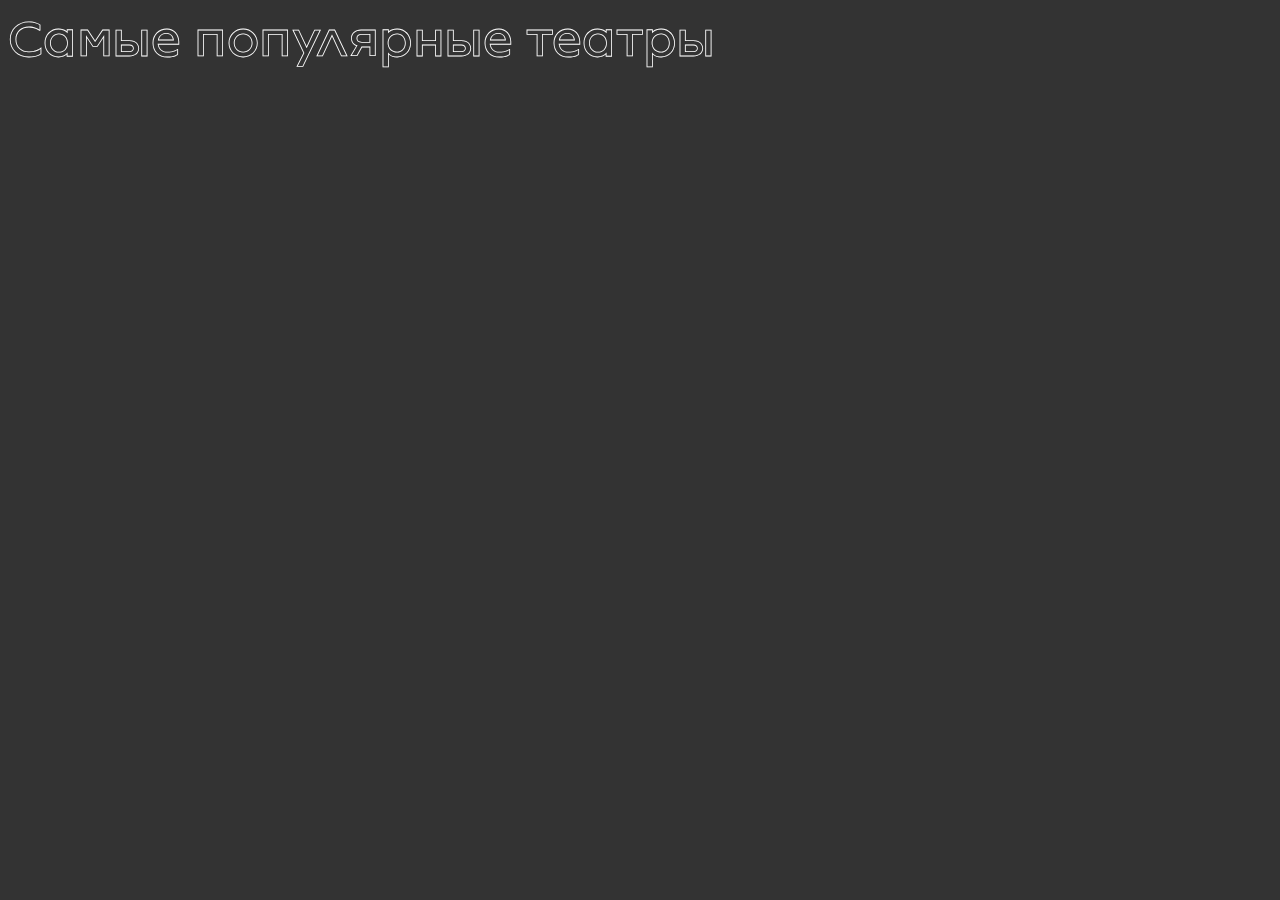
<file: theatre_gallery.html>
<!DOCTYPE html>
<html lang="ru">
<head>
   <meta charset="UTF-8">
   <meta http-equiv="X-UA-Compatible" content="IE=edge">
   <meta name="viewport" content="width=device-width, initial-scale=1.0">
   <link rel="stylesheet" href="css/main_style.css">
   <title>Document</title>
</head>
<body>
   <header style="font-family: lack_lineregular; font-size: 50px;">Самые популярные театры</header>
   <main>
      <div class="gallery">
         <div class="gallery_block" style="background: url(image/SydneyTheatre.jpg) center center; background-size: cover;"></div>
         <div class="gallery_block" style="background: url(image/AmazonasThetre.jpg) center center; background-size: cover;"></div>
         <div class="gallery_block" style="background: url(image/KolonnTheatre.jpg) center center; background-size: cover;"></div>
         <div class="gallery_block" style="background: url(image/LaSkalaTheatre.jpg) center center; background-size: cover;"></div>
         <div class="gallery_block" style="background: url(image/MetroTheatre.jpg) center center; background-size: cover;"></div>
         <div class="gallery_block" style="background: url(image/OperaGarnie.jpg) center center; background-size: cover;"></div>
         <div class="gallery_block" style="background: url(image/SanKarloTheatre.jpg) center center; background-size: cover;"></div>
         <div class="gallery_block" style="background: url(image/VengreTheatre.jpg) center center; background-size: cover;"></div>
         <div class="gallery_block" style="background: url(image/VensTheatre.jpg) center center; background-size: cover;"></div>
         </div>
   </main>

</body>
</html>
</file>
<file: css/menu_style.css>
body {
    margin: 0;
}

#static_panel {
    position: absolute;
    width: 100px;
    height: 100vh;
    min-height: -webkit-fill-available;
    z-index: 100;
    display: flex;
    flex-direction: column;
    justify-content: space-around;
}

#menu_icon {
    background-color: rgb(0, 0, 0, 0.5);
    backdrop-filter: blur(10px);
    width: 80px;
    height: 80px;
    border-radius: 50px;
    display: flex;
    flex-direction: column;
    justify-content: center;
    align-items: center;
}

#open_panel {
    display: flex;
    flex-direction: row;
    position: absolute;
    width: 100%;
    height: 100%;
    background-color: #202020;
    left: -100%;
    z-index: 90;
}

.left_open_panel {
    display: flex;
    flex-direction: column;
    width: 50%;
    justify-content: center;
    align-items: center;
}

.left_open_panel a{
    display: block;
    width: 50%;
    height: 50px;
    margin: 10px;
    text-decoration: none;
}

.left_open_panel p div {
    width: 100%;
    height: 100%;
}

.right_open_panel {
    width: 50%;
    display: flex;
    flex-direction: column;
    justify-content: center;
    align-items: center;
}



#check + #static_panel + #open_panel {
    transform: translateX(-50%);
    -webkit-transform: translateX(-50%);
}


#check + #static_panel + #open_panel + #panel {
    width: 0;
}

#check:checked + #static_panel + #open_panel {
    transform: translateX(100%);
    -webkit-transform: translateX(100%);
}

#check:checked + #static_panel + #open_panel + #panel {
    width: 50%;
}

#check:checked + #static_panel + #open_panel .test {
    animation: hello 2s no_repeat;
}

#open_panel {
    transition: all 1s ease-in-out;
    -webkit-transition: all 1s ease-in-out; /** Chrome & Safari **/
    -moz-transition: all 1s ease-in-out; /** Firefox **/
    -o-transition: all 1s ease-in-out; /** Opera **/
}

#panel {
    transition: all 1s ease-in-out;
    -webkit-transition: all 1s ease-in-out; /** Chrome & Safari **/
    -moz-transition: all 1s ease-in-out; /** Firefox **/
    -o-transition: all 1s ease-in-out; /** Opera **/ 
}

.test {
    transition: all 2s ease-in-out;
    -webkit-transition: all 2s ease-in-out; /** Chrome & Safari **/
    -moz-transition: all 2s ease-in-out; /** Firefox **/
    -o-transition: all 2s ease-in-out; /** Opera **/ 
}

#main_information {
    margin: auto;
    width: 100%;
    height: 100%;
}

#main {
    position: absolute;
    margin: auto;
    top: 0;
    bottom: 0;
    left: 0;
    right: 0;
}

.menu_btn {
    color: #AAAAAA;
    font-size: 30px;
    text-decoration: none;
    transition: color 500ms ease-in-out;
    border: 5px solid ;
}

.menu_btn:hover{
    color: white;
}

.menu_list {
    position: absolute;
    margin: auto;
    top: 0;
    bottom: 0;
    left: 0;
    right: 0;
    height: 15%
}

#icon_avatar {
    width: 40%;
    filter: invert() brightness(0.6);
}


@keyframes hello {
    0% {background-color: #AAAAAA;}
    100% {background-color: blue;}
}

@keyframes hello {
    0% {background-color: blue;}
    100% {background-color: rgb(237, 237, 243);}
}

@media screen and (max-width: 1440px) {
    #open_panel {
        flex-direction: column-reverse;
    }
    .left_open_panel {
        width: 100%;
        height: 50%;
    }
    .right_open_panel {
        width: 100%;
        height: 50%;
    }
    .menu_btn {
        font-size: 50px;
    }
    .left_open_panel a {
        height: 150px;
        margin: 20px;
    }
    .left_open_panel div {
        width: 100%;
        height: 100%;
    }
    #menu_icon {
        width: 200px;
        height: 200px;
        border-radius: 100px;
    }
    #icon {
        width: 100px;
    }
    #static_panel {
        justify-content: end;
    }
}
</file>
<file: css/main_style.css>
@font-face {
    font-family: 'lack_lineregular';
    src: url('/fonts/lack-line-regular.woff') format('woff');
    font-weight: normal;
    font-style: normal;

}


@font-face {
    font-family: 'lackregular';
    src: url('/fonts/lack-regular.woff') format('woff');
    font-weight: normal;
    font-style: normal;

}

body {
    font-family: lackregular;
    background-color: #333333;
    color: white;
}


.panel_font {
    font-family: lackregular;
    color: #AAAAAA;
}

.main_title {
    font-family: lack_lineregular;
    color: #AAAAAA;
    font-size: 34px;
}
</file>
